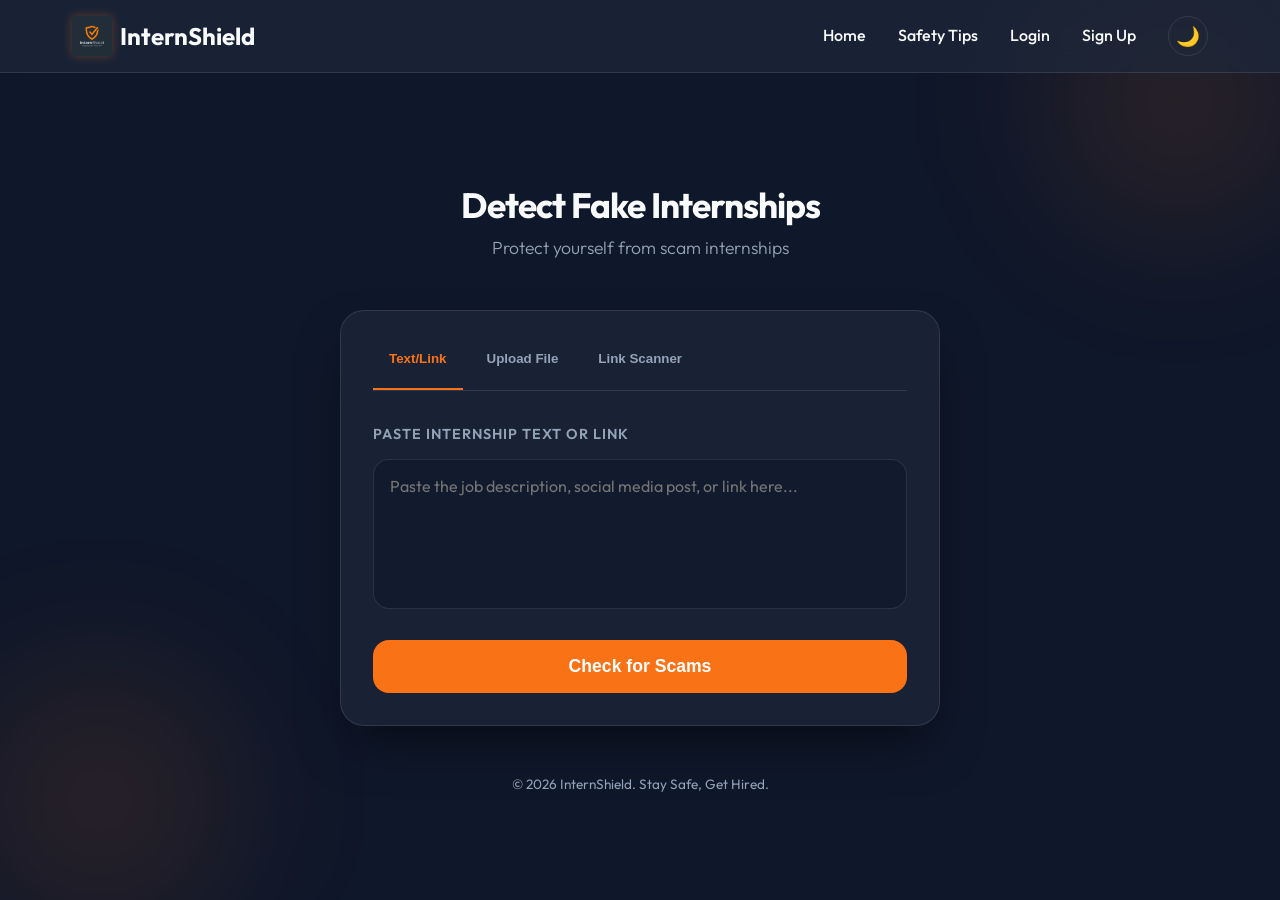
<file: index.html>
<!DOCTYPE html>
<html lang="en">
<head>
    <meta charset="UTF-8">
    <meta name="viewport" content="width=device-width, initial-scale=1.0">
    <title>InternShield | Detect Internship Scams</title>
    <meta name="description" content="Protect yourself from internship scams. Paste a link or job description to check for red flags like registration fees and urgent hiring.">
    <link rel="stylesheet" href="style.css">
    <link rel="preconnect" href="https://fonts.googleapis.com">
    <link rel="preconnect" href="https://fonts.gstatic.com" crossorigin>
    <link href="https://fonts.googleapis.com/css2?family=Outfit:wght@300;400;600;700&display=swap" rel="stylesheet">
</head>
<body>
    <nav class="navbar">
        <div class="nav-container">
            <div class="nav-left">
                <div class="nav-logo">
                    <img src="logo.png" alt="InternShield Logo" class="nav-logo-img">
                    <span class="nav-title">InternShield</span>
                </div>
            </div>
            <div class="nav-right">
                <ul class="nav-links">
                    <li><a href="index.html">Home</a></li>
                    <li><a href="#tips-section">Safety Tips</a></li>
                    <li><a href="login.html">Login</a></li>
                    <li><a href="signup.html">Sign Up</a></li>
                </ul>
                <button id="dark-mode-toggle" class="theme-toggle" aria-label="Toggle dark mode">
                    <span class="sun-icon">☀️</span>
                    <span class="moon-icon">🌙</span>
                </button>
            </div>
        </div>
    </nav>

    <div class="background-blobs">
        <div class="blob blob-1"></div>
        <div class="blob blob-2"></div>
    </div>

    <main class="container">
        <header class="header">
            <h1 class="title">Detect Fake Internships</h1>
            <p class="subtitle">Protect yourself from scam internships</p>
        </header>

        <section class="checker-card">
            <div class="mode-selector">
                <button id="text-mode-btn" class="mode-btn active" data-mode="text">Text/Link</button>
                <button id="file-mode-btn" class="mode-btn" data-mode="file">Upload File</button>
                <button id="link-mode-btn" class="mode-btn" data-mode="link">Link Scanner</button>
            </div>

            <div id="text-mode" class="input-mode active">
                <div class="input-group">
                    <label for="internship-input">Paste Internship Text or Link</label>
                    <textarea id="internship-input" placeholder="Paste the job description, social media post, or link here..." aria-label="Internship content"></textarea>
                </div>
            </div>

            <div id="file-mode" class="input-mode">
                <div class="input-group">
                    <label for="file-upload">Upload Screenshot or File</label>
                    <div class="file-upload-area">
                        <input type="file" id="file-upload" accept="image/*,.pdf,.txt,.doc,.docx" aria-label="File upload">
                        <div class="upload-prompt">
                            <span class="upload-icon">📤</span>
                            <p>Click to upload or drag and drop</p>
                            <small>PNG, JPG, PDF, TXT, DOC (Max 5MB)</small>
                        </div>
                        <div id="file-preview" class="file-preview hidden"></div>
                    </div>
                </div>
            </div>

            <div id="link-mode" class="input-mode">
                <div class="input-group">
                    <label for="link-input">Scan URL for Scams</label>
                    <input type="url" id="link-input" placeholder="Enter the internship URL (https://...)" aria-label="URL input">
                </div>
            </div>

            <button id="check-btn" class="primary-btn">
                <span>Check for Scams</span>
                <div class="btn-shine"></div>
            </button>
        </section>

        <section id="result-section" class="result-section hidden">
            <div id="result-card" class="result-card">
                <div class="result-header">
                    <div id="status-icon" class="status-icon"></div>
                    <h2 id="status-text">Analysis Complete</h2>
                </div>
                <div class="result-body">
                    <p id="result-summary"></p>
                    <ul id="reasons-list" class="reasons-list"></ul>
                </div>
                <button id="reset-btn" class="secondary-btn">Check Another</button>
            </div>
        </section>

        <footer class="footer">
            <p>&copy; 2026 InternShield. Stay Safe, Get Hired.</p>
        </footer>
    </main>

    <!-- Tips Modal -->
    <div id="tips-modal" class="modal hidden">
        <div class="modal-content">
            <button id="close-tips-modal" class="close-btn" aria-label="Close tips modal">&times;</button>
            <h2 class="tips-title">💡 Safety Tips</h2>
            <div class="tips-container" id="tips-container"></div>
        </div>
    </div>

    <script src="script.js"></script>
</body>
</html>
</file>
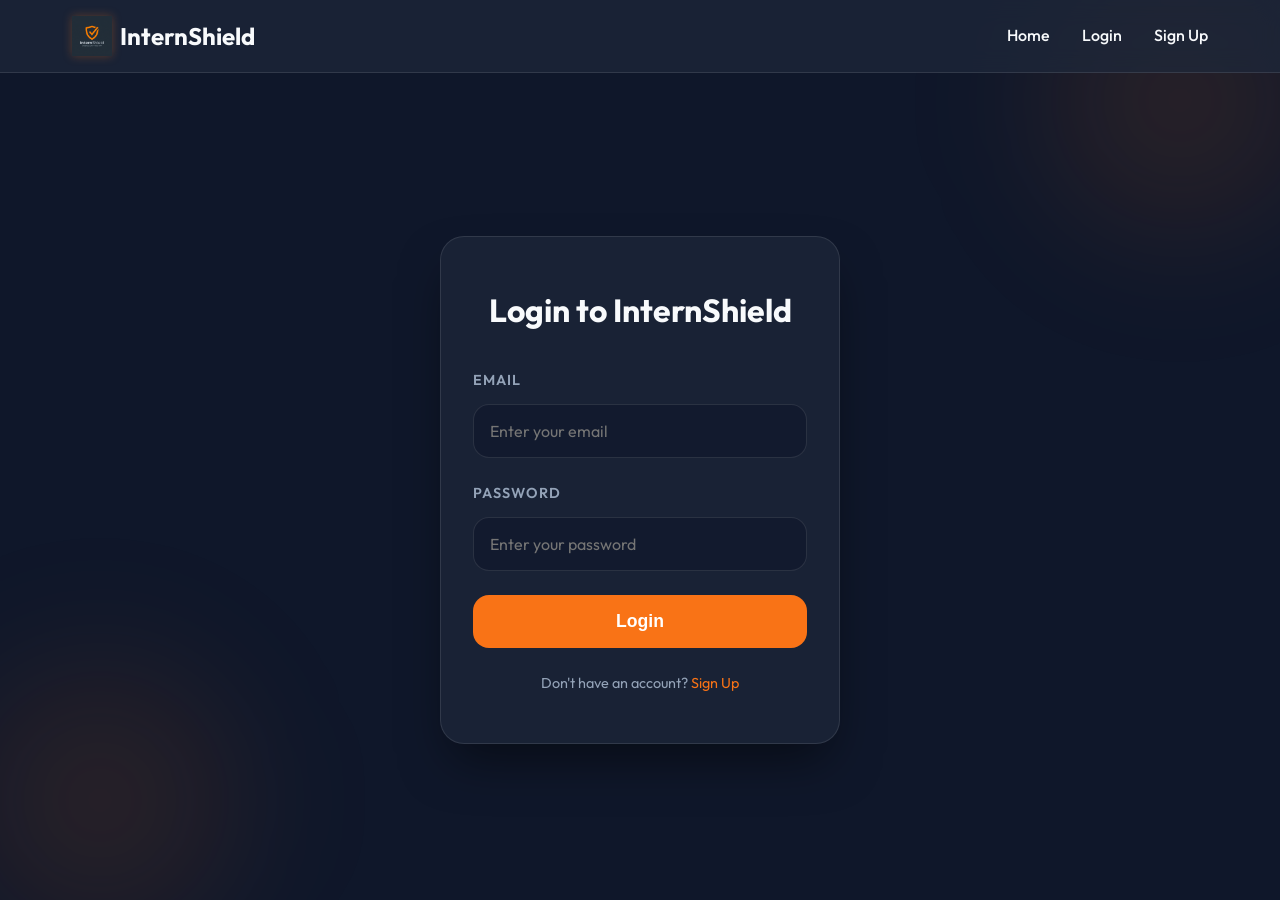
<file: login.html>
<!DOCTYPE html>
<html lang="en">
<head>
    <meta charset="UTF-8">
    <meta name="viewport" content="width=device-width, initial-scale=1.0">
    <title>Login | InternShield</title>
    <link rel="stylesheet" href="style.css">
    <link rel="preconnect" href="https://fonts.googleapis.com">
    <link rel="preconnect" href="https://fonts.gstatic.com" crossorigin>
    <link href="https://fonts.googleapis.com/css2?family=Outfit:wght@300;400;600;700&display=swap" rel="stylesheet">
</head>
<body>
    <nav class="navbar">
        <div class="nav-container">
            <div class="nav-logo">
                <img src="logo.png" alt="InternShield Logo" class="nav-logo-img">
                <span class="nav-title">InternShield</span>
            </div>
            <ul class="nav-links">
                <li><a href="index.html">Home</a></li>
                <li><a href="login.html">Login</a></li>
                <li><a href="signup.html">Sign Up</a></li>
            </ul>
        </div>
    </nav>

    <div class="background-blobs">
        <div class="blob blob-1"></div>
        <div class="blob blob-2"></div>
    </div>

    <main class="container">
        <section class="auth-card">
            <h1 class="auth-title">Login to InternShield</h1>
            <form class="auth-form" id="login-form">
                <div class="input-group">
                    <label for="email">Email</label>
                    <input type="email" id="email" name="email" required placeholder="Enter your email">
                </div>
                <div class="input-group">
                    <label for="password">Password</label>
                    <input type="password" id="password" name="password" required placeholder="Enter your password">
                </div>
                <button type="submit" class="primary-btn">
                    <span>Login</span>
                    <div class="btn-shine"></div>
                </button>
            </form>
            <p class="auth-link">Don't have an account? <a href="signup.html">Sign Up</a></p>
        </section>
    </main>

    <script src="script.js"></script>
</body>
</html>
</file>
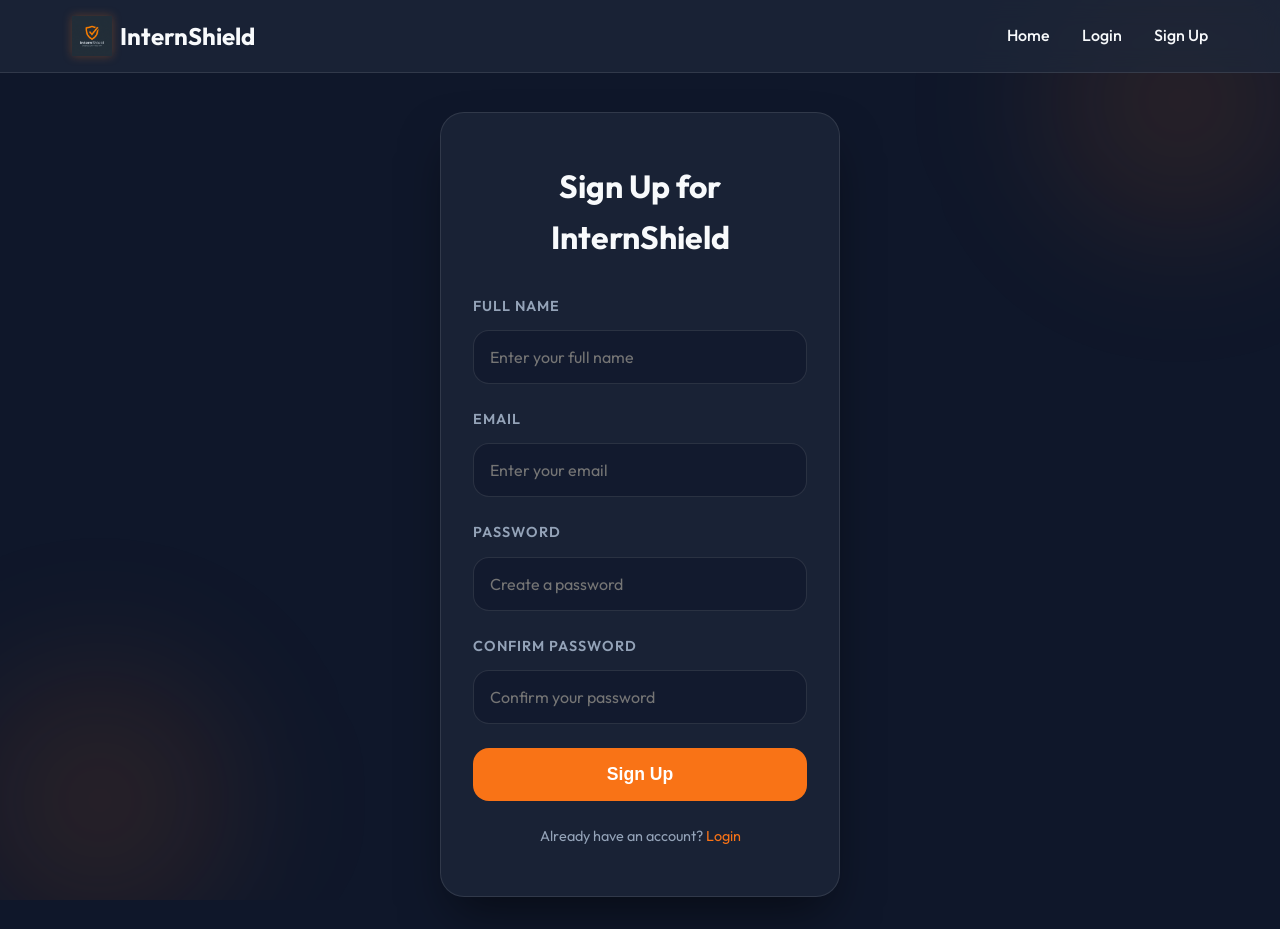
<file: signup.html>
<!DOCTYPE html>
<html lang="en">
<head>
    <meta charset="UTF-8">
    <meta name="viewport" content="width=device-width, initial-scale=1.0">
    <title>Sign Up | InternShield</title>
    <link rel="stylesheet" href="style.css">
    <link rel="preconnect" href="https://fonts.googleapis.com">
    <link rel="preconnect" href="https://fonts.gstatic.com" crossorigin>
    <link href="https://fonts.googleapis.com/css2?family=Outfit:wght@300;400;600;700&display=swap" rel="stylesheet">
</head>
<body>
    <nav class="navbar">
        <div class="nav-container">
            <div class="nav-logo">
                <img src="logo.png" alt="InternShield Logo" class="nav-logo-img">
                <span class="nav-title">InternShield</span>
            </div>
            <ul class="nav-links">
                <li><a href="index.html">Home</a></li>
                <li><a href="login.html">Login</a></li>
                <li><a href="signup.html">Sign Up</a></li>
            </ul>
        </div>
    </nav>

    <div class="background-blobs">
        <div class="blob blob-1"></div>
        <div class="blob blob-2"></div>
    </div>

    <main class="container">
        <section class="auth-card">
            <h1 class="auth-title">Sign Up for InternShield</h1>
            <form class="auth-form" id="signup-form">
                <div class="input-group">
                    <label for="name">Full Name</label>
                    <input type="text" id="name" name="name" required placeholder="Enter your full name">
                </div>
                <div class="input-group">
                    <label for="email">Email</label>
                    <input type="email" id="email" name="email" required placeholder="Enter your email">
                </div>
                <div class="input-group">
                    <label for="password">Password</label>
                    <input type="password" id="password" name="password" required placeholder="Create a password">
                </div>
                <div class="input-group">
                    <label for="confirm-password">Confirm Password</label>
                    <input type="password" id="confirm-password" name="confirm-password" required placeholder="Confirm your password">
                </div>
                <button type="submit" class="primary-btn">
                    <span>Sign Up</span>
                    <div class="btn-shine"></div>
                </button>
            </form>
            <p class="auth-link">Already have an account? <a href="login.html">Login</a></p>
        </section>
    </main>

    <script src="script.js"></script>
</body>
</html>
</file>
<file: style.css>
:root {
    --bg-dark: #0f172a;
    --card-bg: rgba(30, 41, 59, 0.7);
    --primary-orange: #f97316;
    --primary-hover: #ea580c;
    --text-white: #f8fafc;
    --text-muted: #94a3b8;
    --safe-green: #22c55e;
    --suspicious-yellow: #eab308;
    --scam-red: #ef4444;
    --glass-border: rgba(255, 255, 255, 0.1);
    --transition-fast: 0.2s ease;
    --transition-slow: 0.5s cubic-bezier(0.4, 0, 0.2, 1);
}

body.light-mode {
    --bg-dark: #f8f9fa;
    --card-bg: rgba(255, 255, 255, 0.8);
    --text-white: #1a202c;
    --text-muted: #4a5568;
    --glass-border: rgba(0, 0, 0, 0.1);
}

* {
    margin: 0;
    padding: 0;
    box-sizing: border-box;
}

/* Navbar */
.navbar {
    background: var(--card-bg);
    backdrop-filter: blur(12px);
    -webkit-backdrop-filter: blur(12px);
    border-bottom: 1px solid var(--glass-border);
    position: fixed;
    top: 0;
    width: 100%;
    z-index: 1000;
    padding: 1rem 0;
}

.nav-container {
    max-width: 1200px;
    margin: 0 auto;
    display: flex;
    justify-content: space-between;
    align-items: center;
    padding: 0 2rem;
    width: 100%;
}

.nav-left {
    display: flex;
    align-items: center;
    flex-shrink: 0;
}

.nav-right {
    display: flex;
    align-items: center;
    gap: 2rem;
    flex-shrink: 0;
}

.nav-toggle {
    display: flex;
    align-items: center;
    gap: 1rem;
}

.theme-toggle {
    background: transparent;
    border: 1px solid var(--glass-border);
    border-radius: 50%;
    width: 40px;
    height: 40px;
    cursor: pointer;
    display: flex;
    align-items: center;
    justify-content: center;
    font-size: 1.2rem;
    transition: var(--transition-fast);
}

.theme-toggle:hover {
    background: rgba(249, 115, 22, 0.1);
    border-color: var(--primary-orange);
}

.sun-icon {
    display: none;
}

body.light-mode .sun-icon {
    display: block;
}

body.light-mode .moon-icon {
    display: none;
}

.theme-toggle .moon-icon {
    display: block;
}

.nav-logo {
    display: flex;
    align-items: center;
    gap: 0.5rem;
}

.nav-logo-img {
    width: 40px;
    height: 40px;
    object-fit: contain;
    filter: drop-shadow(0 0 5px rgba(249, 115, 22, 0.3));
}

.nav-title {
    font-size: 1.5rem;
    font-weight: 700;
    color: var(--text-white);
}

.nav-title span {
    color: var(--primary-orange);
}

.nav-links {
    display: flex;
    list-style: none;
    gap: 2rem;
}

.nav-links a {
    color: var(--text-white);
    text-decoration: none;
    font-weight: 500;
    transition: color var(--transition-fast);
}

.nav-links a:hover {
    color: var(--primary-orange);
}

body {
    font-family: 'Outfit', sans-serif;
    background-color: var(--bg-dark);
    color: var(--text-white);
    min-height: 100vh;
    display: flex;
    justify-content: center;
    align-items: center;
    overflow-x: hidden;
    line-height: 1.6;
    padding-top: 80px; /* Adjust for fixed navbar */
}

/* Background Animations */
.background-blobs {
    position: fixed;
    top: 0;
    left: 0;
    width: 100%;
    height: 100%;
    z-index: -1;
    overflow: hidden;
}

.blob {
    position: absolute;
    width: 400px;
    height: 400px;
    background: radial-gradient(circle, rgba(249, 115, 22, 0.15) 0%, rgba(249, 115, 22, 0) 70%);
    border-radius: 50%;
    filter: blur(60px);
}

.blob-1 {
    top: -100px;
    right: -100px;
    animation: move 20s infinite alternate;
}

.blob-2 {
    bottom: -100px;
    left: -100px;
    animation: move 25s infinite alternate-reverse;
}

@keyframes move {
    from { transform: translate(0, 0); }
    to { transform: translate(50px, 50px); }
}

.container {
    width: 90%;
    max-width: 600px;
    padding: 2rem 0;
    z-index: 1;
}

/* Header */
.header {
    text-align: center;
    margin-bottom: 3rem;
    animation: fadeInDown var(--transition-slow);
}

.title {
    font-size: 2.2rem;
    font-weight: 700;
    letter-spacing: -1px;
    line-height: 1.2;
    margin-bottom: 0.5rem;
}

.title span {
    color: var(--primary-orange);
}

.subtitle {
    color: var(--text-muted);
    font-size: 1.1rem;
    font-weight: 300;
}

/* Card Styling */
.checker-card, .result-card {
    background: var(--card-bg);
    backdrop-filter: blur(12px);
    -webkit-backdrop-filter: blur(12px);
    border: 1px solid var(--glass-border);
    border-radius: 24px;
    padding: 2rem;
    box-shadow: 0 25px 50px -12px rgba(0, 0, 0, 0.5);
    animation: fadeInUp var(--transition-slow);
}

/* Mode Selector */
.mode-selector {
    display: flex;
    gap: 0.5rem;
    margin-bottom: 2rem;
    border-bottom: 1px solid var(--glass-border);
    padding-bottom: 1rem;
}

.mode-btn {
    padding: 0.5rem 1rem;
    background: transparent;
    border: none;
    color: var(--text-muted);
    cursor: pointer;
    font-weight: 600;
    transition: var(--transition-fast);
    position: relative;
}

.mode-btn:hover {
    color: var(--primary-orange);
}

.mode-btn.active {
    color: var(--primary-orange);
}

.mode-btn.active::after {
    content: '';
    position: absolute;
    bottom: -1rem;
    left: 0;
    right: 0;
    height: 2px;
    background: var(--primary-orange);
}

.input-mode {
    display: none;
}

.input-mode.active {
    display: block;
}

/* File Upload Area */
.file-upload-area {
    position: relative;
    border: 2px dashed var(--glass-border);
    border-radius: 16px;
    padding: 2rem;
    text-align: center;
    cursor: pointer;
    transition: var(--transition-fast);
}

.file-upload-area:hover {
    border-color: var(--primary-orange);
    background: rgba(249, 115, 22, 0.05);
}

.upload-prompt {
    display: flex;
    flex-direction: column;
    align-items: center;
    gap: 0.5rem;
}

.upload-icon {
    font-size: 2.5rem;
}

.file-upload-area p {
    margin: 0.5rem 0 0.25rem 0;
    color: var(--text-white);
    font-weight: 600;
}

.file-upload-area small {
    color: var(--text-muted);
    font-size: 0.85rem;
}

.file-preview {
    margin-top: 1rem;
    padding: 1rem;
    background: rgba(249, 115, 22, 0.1);
    border-radius: 12px;
    border: 1px solid var(--glass-border);
}

.file-preview img {
    max-width: 100%;
    max-height: 300px;
    border-radius: 12px;
    margin-bottom: 0.5rem;
}

.file-preview.hidden {
    display: none;
}

.input-group {
    margin-bottom: 1.5rem;
}

.input-group label {
    display: block;
    margin-bottom: 0.75rem;
    font-weight: 600;
    color: var(--text-muted);
    font-size: 0.9rem;
    text-transform: uppercase;
    letter-spacing: 1px;
}

textarea {
    width: 100%;
    height: 150px;
    background: rgba(15, 23, 42, 0.6);
    border: 1px solid var(--glass-border);
    border-radius: 16px;
    padding: 1rem;
    color: var(--text-white);
    font-family: inherit;
    font-size: 1rem;
    resize: none;
    transition: var(--transition-fast);
}

textarea:focus {
    outline: none;
    border-color: var(--primary-orange);
    box-shadow: 0 0 0 4px rgba(249, 115, 22, 0.1);
}

input[type="url"],
input[type="file"] {
    background: rgba(15, 23, 42, 0.6);
    border: 1px solid var(--glass-border);
    border-radius: 16px;
    padding: 1rem;
    color: var(--text-white);
    font-family: inherit;
    font-size: 1rem;
    transition: var(--transition-fast);
}

input[type="url"]:focus,
input[type="file"]:focus {
    outline: none;
    border-color: var(--primary-orange);
    box-shadow: 0 0 0 4px rgba(249, 115, 22, 0.1);
}

input[type="file"] {
    display: none;
}

/* Buttons */
.primary-btn {
    width: 100%;
    padding: 1rem;
    background-color: var(--primary-orange);
    color: white;
    border: none;
    border-radius: 16px;
    font-size: 1.1rem;
    font-weight: 600;
    cursor: pointer;
    position: relative;
    overflow: hidden;
    transition: var(--transition-fast);
}

.primary-btn:hover {
    background-color: var(--primary-hover);
    transform: translateY(-2px);
    box-shadow: 0 10px 20px -5px rgba(249, 115, 22, 0.4);
}

.primary-btn:active {
    transform: translateY(0);
}

.btn-shine {
    position: absolute;
    top: 0;
    left: -100%;
    width: 100%;
    height: 100%;
    background: linear-gradient(
        120deg,
        transparent,
        rgba(255, 255, 255, 0.2),
        transparent
    );
    transition: all 0.6s;
}

.primary-btn:hover .btn-shine {
    left: 100%;
}

.secondary-btn {
    width: 100%;
    margin-top: 1.5rem;
    padding: 0.75rem;
    background: transparent;
    border: 1px solid var(--glass-border);
    color: var(--text-muted);
    border-radius: 12px;
    cursor: pointer;
    transition: var(--transition-fast);
}

.secondary-btn:hover {
    background: rgba(255, 255, 255, 0.05);
    color: var(--text-white);
}

/* Results Section */
.hidden {
    display: none;
}

.result-section {
    margin-top: 2rem;
}

.result-header {
    display: flex;
    align-items: center;
    gap: 1rem;
    margin-bottom: 1.5rem;
}

.status-icon {
    width: 24px;
    height: 24px;
    border-radius: 50%;
}

.result-body p {
    font-size: 1.2rem;
    font-weight: 600;
    margin-bottom: 1rem;
}

.reasons-list {
    list-style: none;
}

.reasons-list li {
    position: relative;
    padding-left: 1.5rem;
    margin-bottom: 0.5rem;
    color: var(--text-muted);
    font-size: 0.95rem;
}

.reasons-list li::before {
    content: "•";
    position: absolute;
    left: 0;
    color: var(--primary-orange);
    font-weight: bold;
}

.reasons-list li strong {
    color: var(--primary-orange);
    text-transform: capitalize;
}

/* Status Variants */
.safe .status-icon { background-color: var(--safe-green); box-shadow: 0 0 15px var(--safe-green); }
.safe #status-text { color: var(--safe-green); }

.suspicious .status-icon { background-color: var(--suspicious-yellow); box-shadow: 0 0 15px var(--suspicious-yellow); }
.suspicious #status-text { color: var(--suspicious-yellow); }

.scam .status-icon { background-color: var(--scam-red); box-shadow: 0 0 15px var(--scam-red); }
.scam #status-text { color: var(--scam-red); }

/* Footer */
.footer {
    text-align: center;
    margin-top: 3rem;
    color: var(--text-muted);
    font-size: 0.85rem;
}

/* Tips Section */
.tips-section {
    margin-top: 4rem;
    animation: fadeInUp var(--transition-slow);
}

.tips-title {
    font-size: 1.5rem;
    font-weight: 700;
    margin-bottom: 1.5rem;
    color: var(--text-white);
    text-align: center;
}

.tips-container {
    display: grid;
    grid-template-columns: repeat(auto-fit, minmax(280px, 1fr));
    gap: 1.5rem;
}

.tip-card {
    background: var(--card-bg);
    backdrop-filter: blur(12px);
    -webkit-backdrop-filter: blur(12px);
    border: 1px solid var(--glass-border);
    border-radius: 16px;
    padding: 1.5rem;
    transition: var(--transition-fast);
}

.tip-card:hover {
    border-color: var(--primary-orange);
    transform: translateY(-4px);
    box-shadow: 0 10px 25px rgba(249, 115, 22, 0.2);
}

.tip-icon {
    font-size: 2rem;
    margin-bottom: 0.5rem;
}

.tip-card h3 {
    font-size: 1.1rem;
    margin: 0.5rem 0 0.75rem 0;
    color: var(--primary-orange);
}

.tip-card p {
    font-size: 0.9rem;
    color: var(--text-muted);
    margin: 0;
}

/* Modal Styles */
.modal {
    position: fixed;
    top: 0;
    left: 0;
    right: 0;
    bottom: 0;
    background: rgba(0, 0, 0, 0.7);
    display: flex;
    align-items: center;
    justify-content: center;
    z-index: 2000;
    animation: fadeInUp var(--transition-slow);
    backdrop-filter: blur(4px);
    -webkit-backdrop-filter: blur(4px);
}

.modal.hidden {
    display: none;
}

.modal-content {
    background: var(--card-bg);
    backdrop-filter: blur(12px);
    -webkit-backdrop-filter: blur(12px);
    border: 1px solid var(--glass-border);
    border-radius: 24px;
    padding: 2rem;
    max-width: 800px;
    max-height: 80vh;
    overflow-y: auto;
    box-shadow: 0 25px 50px -12px rgba(0, 0, 0, 0.5);
    position: relative;
}

.close-btn {
    position: absolute;
    top: 1rem;
    right: 1rem;
    background: transparent;
    border: none;
    color: var(--text-white);
    font-size: 2rem;
    cursor: pointer;
    transition: var(--transition-fast);
    width: 40px;
    height: 40px;
    display: flex;
    align-items: center;
    justify-content: center;
}

.close-btn:hover {
    color: var(--primary-orange);
    transform: rotate(90deg);
}

.modal .tips-title {
    text-align: center;
    margin-top: 0;
}

/* Auth Pages */
.auth-card {
    background: var(--card-bg);
    backdrop-filter: blur(12px);
    -webkit-backdrop-filter: blur(12px);
    border: 1px solid var(--glass-border);
    border-radius: 24px;
    padding: 3rem 2rem;
    box-shadow: 0 25px 50px -12px rgba(0, 0, 0, 0.5);
    animation: fadeInUp var(--transition-slow);
    max-width: 400px;
    margin: 0 auto;
}

.auth-title {
    text-align: center;
    font-size: 2rem;
    font-weight: 700;
    margin-bottom: 2rem;
    color: var(--text-white);
}

.auth-form {
    display: flex;
    flex-direction: column;
}

.auth-form input {
    width: 100%;
    background: rgba(15, 23, 42, 0.6);
    border: 1px solid var(--glass-border);
    border-radius: 16px;
    padding: 1rem;
    color: var(--text-white);
    font-family: inherit;
    font-size: 1rem;
    transition: var(--transition-fast);
}

.auth-form input:focus {
    outline: none;
    border-color: var(--primary-orange);
    box-shadow: 0 0 0 4px rgba(249, 115, 22, 0.1);
}

.auth-link {
    text-align: center;
    margin-top: 1.5rem;
    color: var(--text-muted);
    font-size: 0.9rem;
}

.auth-link a {
    color: var(--primary-orange);
    text-decoration: none;
}

.auth-link a:hover {
    text-decoration: underline;
}

/* Animations */
@keyframes fadeInDown {
    from { opacity: 0; transform: translateY(-20px); }
    to { opacity: 1; transform: translateY(0); }
}

@keyframes fadeInUp {
    from { opacity: 0; transform: translateY(20px); }
    to { opacity: 1; transform: translateY(0); }
}

/* Mobile Friendly */
@media (max-width: 480px) {
    .title { font-size: 2rem; }
    .checker-card, .result-card, .auth-card { padding: 1.5rem; }
    textarea { height: 120px; }
    .nav-links { gap: 1rem; }
    .nav-title { font-size: 1.2rem; }
    .nav-right { gap: 1rem; }
    .nav-container { padding: 0 1rem; }
}
</file>
